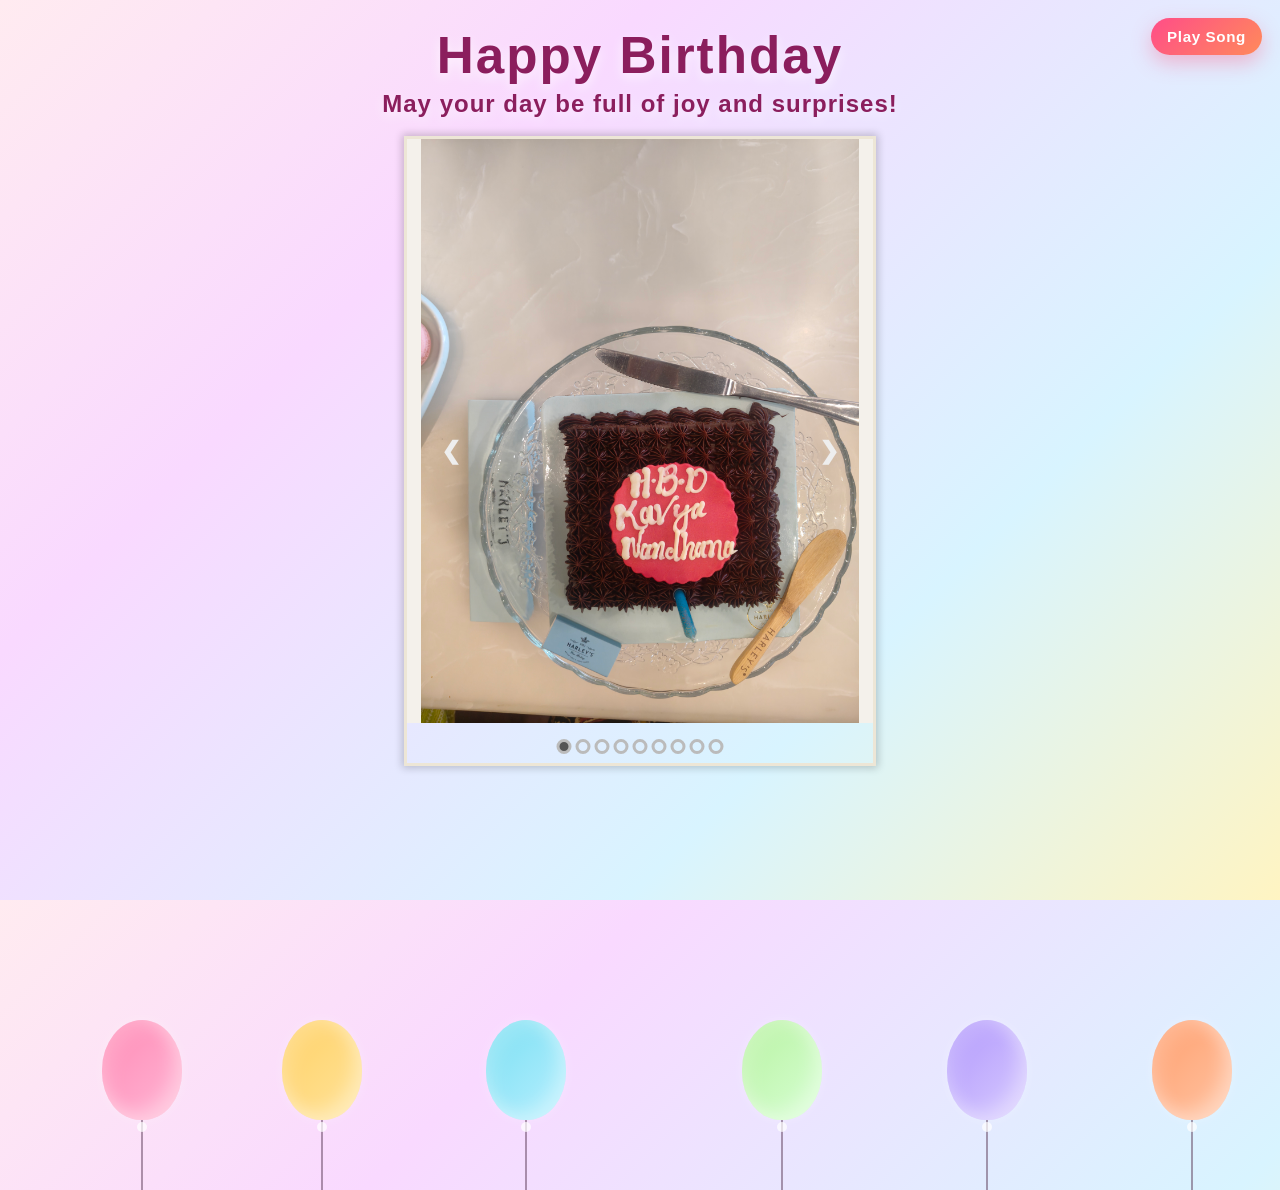
<file: slideShow.html>
<!DOCTYPE html>
<html>
<head>
	<title>Image Slider</title>
	<style type="text/css">
		*{
			margin: 0;
			padding: 0;
			box-sizing: border-box;
		}
		body{
			position: relative;
			width: 100%;
			min-height: 100vh;
			display: flex;
			flex-direction: column;
			justify-content: flex-start;
			align-items: center;
			padding-top: 26px;
			overflow-x: hidden;
			font-family: Arial, sans-serif;
			background: linear-gradient(135deg, #ffebf0 0%, #f9d9ff 30%, #d8f4ff 70%, #fff4c2 100%);
		}
		.balloon {
			position: absolute;
			bottom: -220px;
			width: 80px;
			height: 100px;
			border-radius: 50% 50% 48% 48%;
			background: linear-gradient(135deg, rgba(255,255,255,0.4), rgba(255,255,255,0.1));
			box-shadow: inset -8px -8px 18px rgba(255,255,255,0.35), inset 8px 8px 18px rgba(255,255,255,0.2), 0 0 12px rgba(255,255,255,0.25);
			animation: floatBalloon linear infinite;
		}
		.balloon::before {
			content: "";
			position: absolute;
			left: 50%;
			bottom: -70px;
			transform: translateX(-50%);
			width: 2px;
			height: 70px;
			background: rgba(95, 62, 91, 0.5);
		}
		.balloon::after {
			content: "";
			position: absolute;
			left: 50%;
			bottom: -12px;
			transform: translateX(-50%);
			width: 10px;
			height: 10px;
			border-radius: 50%;
			background: rgba(255,255,255,0.7);
		}
		@keyframes floatBalloon {
			0% { transform: translateY(0) scale(1) rotate(0deg); opacity: 0.8; }
			50% { transform: translateY(-55vh) scale(1.08) rotate(2deg); opacity: 1; }
			100% { transform: translateY(-110vh) scale(1) rotate(-2deg); opacity: 0.85; }
		}
		.title-birthday {
			position: relative;
			top: 0;
			left: 0;
			transform: none;
			text-align: center;
			z-index: 5;
			color: #8b1e5d;
			text-shadow: 0 4px 12px rgba(255,255,255,0.7);
			pointer-events: none;
			margin-bottom: 18px;
		}
		.title-birthday h1 {
			font-size: clamp(2rem, 4vw, 4rem);
			letter-spacing: 2px;
			font-weight: 700;
		}
		.title-birthday p {
			font-size: clamp(1rem, 2vw, 1.5rem);
			letter-spacing: 1px;
			margin-top: 5px;
			font-weight: 600;
		}
		.music-toggle {
			position: fixed;
			top: 18px;
			right: 18px;
			z-index: 20;
			padding: 10px 16px;
			border: none;
			border-radius: 999px;
			background: linear-gradient(135deg, #ff4d88, #ff8a5b);
			color: #fff;
			font-size: 0.95rem;
			font-weight: 700;
			letter-spacing: 0.04em;
			box-shadow: 0 8px 20px rgba(255, 80, 120, 0.35);
			cursor: pointer;
		}
		.music-toggle:active {
			transform: scale(0.98);
		}
		.confetti-layer {
			position: fixed;
			inset: 0;
			pointer-events: none;
			overflow: hidden;
			z-index: 15;
		}
		.confetti-piece {
			position: absolute;
			top: -20px;
			width: 10px;
			height: 18px;
			border-radius: 3px;
			opacity: 0.9;
			box-shadow: 0 0 8px rgba(255,255,255,0.55);
			animation: confetti-fall linear forwards;
		}
		.confetti-piece.star {
			clip-path: polygon(50% 0%, 62% 38%, 100% 50%, 62% 62%, 50% 100%, 38% 62%, 0% 50%, 38% 38%);
			height: 12px;
			width: 12px;
		}
		@keyframes confetti-fall {
			0% {
				transform: translate3d(0, 0, 0) rotate(0deg) scale(0.8);
				opacity: 0;
			}
			12% { opacity: 1; }
			40% {
				transform: translate3d(calc(var(--drift) * 0.3), 38vh, 0) rotate(180deg) scale(1.05);
			}
			100% {
				transform: translate3d(var(--drift), 110vh, 0) rotate(620deg) scale(0.85);
				opacity: 0;
			}
		}
		.slide-container{
			position: relative;
			width: min(95vw, 1100px);
			height: 420px;
			max-width: 100%;
			margin-top: 0;
			border: 3px solid #ede6d6;
			box-shadow: 0 0 8px 2px rgba(0,0,0,0.2);
			transition: width 0.3s ease, height 0.3s ease;
		}
		.slide-container .slides{
			width: 100%;
			height: calc(100% - 40px);
			position: relative;
			overflow: hidden;
		}
		.slide-container .slides img{
			width: 100%;
			height: 100%;
			position: absolute;
			object-fit: contain;
			background: #f4f1eb;
		}
		.slide-container .slides img.active {
			left: 0;
		}
		.slide-container .slides img:not(.active){
			top: 0;
			left: -100%;
		}
		span.next, span.prev{
			position: absolute;
			top: 50%;
			transform: translateY(-50%);
			padding: 14px;
			color: #eee;
			font-size: 24px;
			font-weight: bold;
			transition: 0.5s;
			border-radius: 3px;
			user-select: none;
			cursor: pointer;
			z-index: 1;
		}
		span.next{
			right: 20px;
		}
		span.prev{
			left: 20px;
		}
		span.next:hover, span.prev:hover{
			background-color: #ede6d6;
			opacity: 0.8;
			color: #222;
		} 
		.dotsContainer{
			position: absolute;
			bottom: 5px;
			z-index: 3;
			left: 50%;
			transform: translateX(-50%);
		}
		.dotsContainer .dot{
			width: 15px;
			height: 15px;
			margin: 0px 2px;
			border: 3px solid #bbb;
			border-radius: 50%;
			display: inline-block;
			cursor: pointer;
			transition: background-color 0.6s ease;
		}
		.dotsContainer .active{
			background-color: #555;
		}

		@keyframes next1{
			from{
				left: 0%
			}
			to{
				left: -100%;
			}
		}
		@keyframes next2{
			from{
				left: 100%
			}
			to{
				left: 0%;
			}
		}

		@keyframes prev1{
			from{
				left: 0%
			}
			to{
				left: 100%;
			}
		}
		@keyframes prev2{
			from{
				left: -100%
			}
			to{
				left: 0%;
			}
		}

		@media (max-width: 768px) {
			body {
				padding-top: 20px;
			}

			.title-birthday {
				margin-bottom: 14px;
			}

			.slide-container {
				height: 300px;
			}
		}

		@media (max-width: 480px) {
			body {
				padding-top: 18px;
			}

			.music-toggle {
				top: 12px;
				right: 12px;
				padding: 9px 12px;
				font-size: 0.8rem;
			}

			.title-birthday h1 {
				font-size: clamp(1.7rem, 8vw, 2.5rem);
			}

			.title-birthday p {
				font-size: clamp(0.9rem, 3.5vw, 1.1rem);
			}

			.slide-container {
				height: 230px;
			}
		}

	</style>
</head>
<body>

<button class="music-toggle" id="musicToggle" type="button" aria-label="Play or pause birthday music">Play Song</button>
<audio id="birthdayAudio" loop preload="auto" src="https://www.soundhelix.com/examples/mp3/SoundHelix-Song-2.mp3"></audio>
<div class="confetti-layer" id="confettiLayer" aria-hidden="true"></div>

<div class="title-birthday">
	<h1>Happy Birthday</h1>
	<p>May your day be full of joy and surprises!</p>
</div>

<div class="balloon" style="left: 8%; background: linear-gradient(135deg, #ff8ab5, #ffb6d5); animation-duration: 12s; animation-delay: 0s;"></div>
<div class="balloon" style="left: 22%; background: linear-gradient(135deg, #ffd166, #ffe39a); animation-duration: 15s; animation-delay: 2s;"></div>
<div class="balloon" style="left: 38%; background: linear-gradient(135deg, #7bdff2, #b6efff); animation-duration: 13s; animation-delay: 1s;"></div>
<div class="balloon" style="left: 58%; background: linear-gradient(135deg, #b8f2a1, #d7ffd4); animation-duration: 16s; animation-delay: 3s;"></div>
<div class="balloon" style="left: 74%; background: linear-gradient(135deg, #b197fc, #d7cbff); animation-duration: 14s; animation-delay: 1.5s;"></div>
<div class="balloon" style="left: 90%; background: linear-gradient(135deg, #ff9f6e, #ffc4a3); animation-duration: 17s; animation-delay: 2.5s;"></div>

<div class="slide-container">
	
	<div class="slides">
		<img src="image-1.jpg" class="active">
		<img src="image-2.jpg">
		<img src="image-3.jpg">
		<img src="image-4.jpg">
		<img src="image-5.jpg">
		<img src="image-6.jpg">
		<img src="image-7.jpg">
		<img src="image-8.jpg">
		<img src="image-9.jpg">
	</div>

	<div class="buttons">
		<span class="next">&#10095;</span>
		<span class="prev">&#10094;</span>
	</div>

	<div class="dotsContainer"></div>

</div>

<script type="text/javascript">
	
	const musicToggle = document.getElementById('musicToggle');
	const birthdayAudio = document.getElementById('birthdayAudio');
	const confettiLayer = document.getElementById('confettiLayer');
	const colors = ['#ff4d88', '#ffd166', '#7bdff2', '#7df9a1', '#b197fc', '#ff9f6e', '#ffffff'];
	let isSongPlaying = false;

	function createConfettiBurst() {
		for (let i = 0; i < 60; i++) {
			const piece = document.createElement('span');
			piece.className = `confetti-piece ${Math.random() > 0.7 ? 'star' : ''}`;
			piece.style.left = `${Math.random() * 100}%`;
			piece.style.background = colors[Math.floor(Math.random() * colors.length)];
			piece.style.setProperty('--drift', `${(Math.random() - 0.5) * 260}px`);
			piece.style.animationDuration = `${3.4 + Math.random() * 2.3}s`;
			piece.style.animationDelay = `${Math.random() * 0.2}s`;
			confettiLayer.appendChild(piece);
			setTimeout(() => piece.remove(), 6000);
		}
	}

	async function toggleBirthdaySong() {
		if (!birthdayAudio) return;

		if (!isSongPlaying) {
			isSongPlaying = true;
			musicToggle.textContent = 'Playing';
			try {
				await birthdayAudio.play();
			} catch (error) {
				console.warn('Audio playback was blocked by the browser:', error);
				isSongPlaying = false;
				musicToggle.textContent = 'Play Song';
			}
		} else {
			isSongPlaying = false;
			musicToggle.textContent = 'Play Song';
			birthdayAudio.pause();
			birthdayAudio.currentTime = 0;
		}
	}

	musicToggle.addEventListener('click', toggleBirthdaySong);
	createConfettiBurst();
	setInterval(createConfettiBurst, 2200);

	const slideImages = document.querySelectorAll('.slides img');
	const next = document.querySelector('.next');
	const prev = document.querySelector('.prev');
	const dotsContainer = document.querySelector('.dotsContainer');
	const container = document.querySelector('.slide-container');
	let counter = 0;
	let autoSlideTimer = null;

	slideImages.forEach((image, index) => {
		image.classList.toggle('active', index === 0);
		image.style.left = index === 0 ? '0%' : '-100%';
		image.style.animation = 'none';

		const dot = document.createElement('div');
		dot.className = `dot ${index === 0 ? 'active' : ''}`;
		dot.setAttribute('attr', String(index));
		dot.addEventListener('click', () => switchImage(dot));
		dotsContainer.appendChild(dot);
	});

	const dots = document.querySelectorAll('.dot');

	function indicators() {
		dots.forEach((dot, index) => {
			dot.classList.toggle('active', index === counter);
		});
	}

	function setContainerSize(image) {
		if (!image) return;

		const ratio = image.naturalWidth / image.naturalHeight;
		const maxWidth = window.innerWidth * 0.9;
		const maxHeight = window.innerHeight * 0.7;
		let width = maxWidth;
		let height = width / ratio;

		if (height > maxHeight) {
			height = maxHeight;
			width = height * ratio;
		}

		container.style.width = `${Math.min(width, 1100)}px`;
		container.style.height = `${Math.min(height, 700)}px`;
	}

	function updateSlide(newIndex, direction) {
		const currentImage = slideImages[counter];
		if (!currentImage) return;

		currentImage.classList.remove('active');
		currentImage.style.animation = direction === 'next' ? 'next1 0.5s ease-in forwards' : 'prev1 0.5s ease-in forwards';
		currentImage.style.left = '0%';

		counter = (newIndex + slideImages.length) % slideImages.length;
		const nextImage = slideImages[counter];
		if (nextImage) {
			nextImage.classList.add('active');
			nextImage.style.animation = direction === 'next' ? 'next2 0.5s ease-in forwards' : 'prev2 0.5s ease-in forwards';
			nextImage.style.left = '0%';
			setContainerSize(nextImage);
		}

		indicators();
	}

	next.addEventListener('click', () => {
		updateSlide(counter + 1, 'next');
		startAutoSliding();
	});

	prev.addEventListener('click', () => {
		updateSlide(counter - 1, 'prev');
		startAutoSliding();
	});

	function startAutoSliding() {
		clearInterval(autoSlideTimer);
		autoSlideTimer = setInterval(() => {
			updateSlide(counter + 1, 'next');
		}, 3000);
	}

	setContainerSize(slideImages[0]);
	startAutoSliding();

	container.addEventListener('mouseenter', () => {
		clearInterval(autoSlideTimer);
	});

	container.addEventListener('mouseleave', () => {
		startAutoSliding();
	});

	window.addEventListener('resize', () => {
		setContainerSize(slideImages[counter]);
	});

	function switchImage(currentImage) {
		const imageId = Number(currentImage.getAttribute('attr'));
		if (Number.isNaN(imageId) || imageId === counter) {
			return;
		}

		const direction = imageId > counter ? 'next' : 'prev';
		updateSlide(imageId, direction);
		startAutoSliding();
	}

</script>
</body>
</html>
</file>
